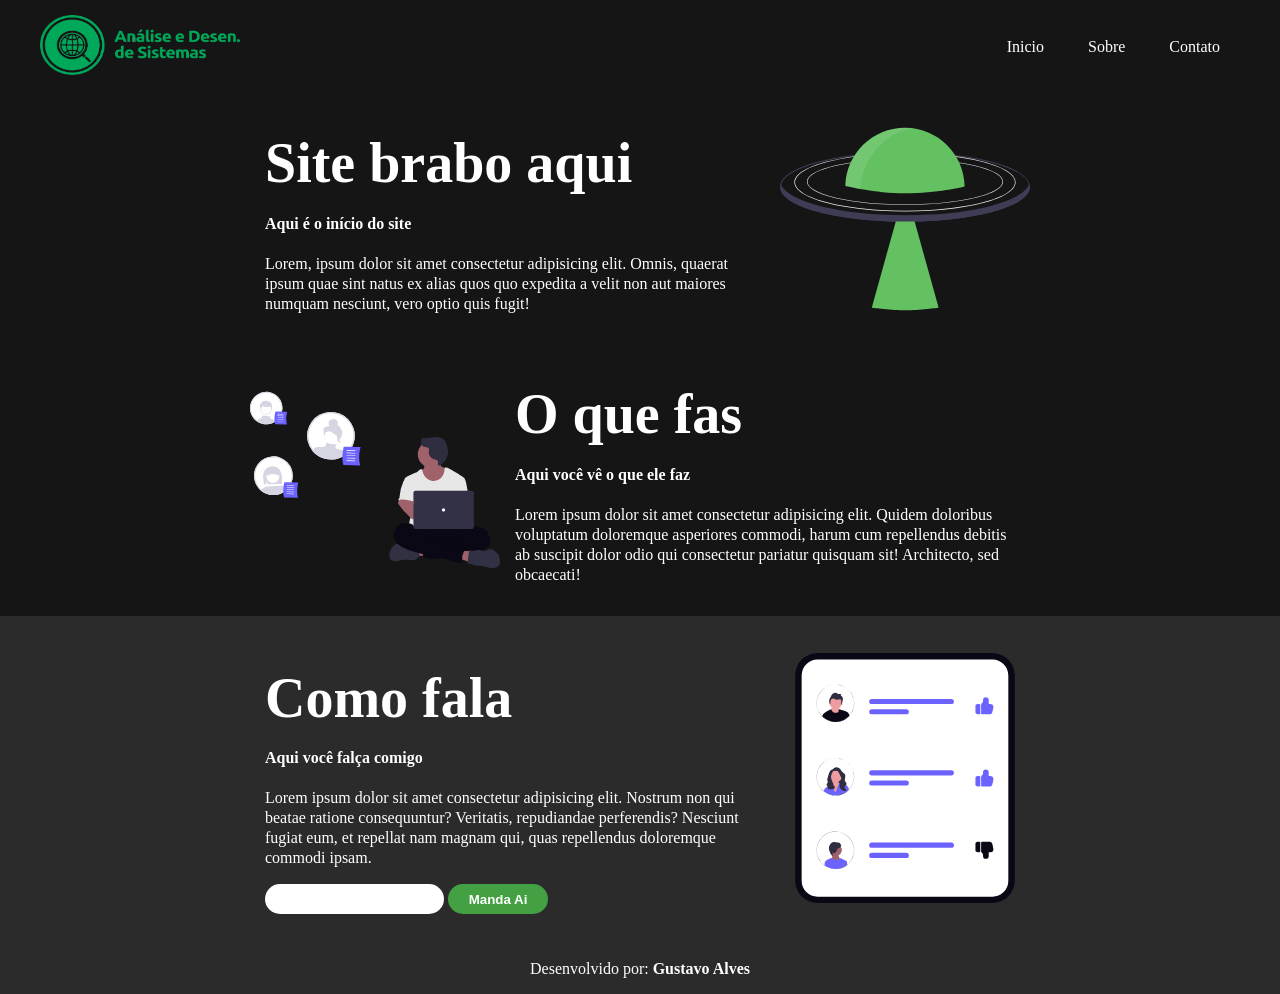
<file: index.html>
<!DOCTYPE html>
<html>
<head>
    <meta charset='utf-8'>
    <meta http-equiv='X-UA-Compatible' content='IE=edge'>
    <title>Aula 01</title>
    <meta name='viewport' content='width=device-width, initial-scale=1'>
    <link rel='stylesheet' type='text/css' media='screen' href='main.css'>
</head>
<body>
    <header class="container">
        <div>
            <img class="imgtopo" src="img/AnaliseDesenvSistemas.png">
        </div>
        <div>
            <ul>
                <li><a href="#início">Inicio</a></li>
                <li><a href="#sobre">Sobre</a></li>
                <li><a href="#contato">Contato</a></li>
            </ul>
        </div>        
    </header>

    <section id="início">
        <div class="container">
        <div class="main">
            <div>
                <h2>Site brabo aqui</h2>
                <h4>Aqui é o início do site</h4>
                <p>Lorem, ipsum dolor sit amet consectetur adipisicing elit. Omnis, quaerat ipsum quae sint natus ex alias quos quo expedita a velit non aut maiores numquam nesciunt, vero optio quis fugit!</p>
            </div>
        </div>
        <div>
            <img class="imgbody" src="img/undraw_unidentified-flying-object_x5ei (1).svg">
        </div>
    </div>
    </section>
   
    <section id="sobre">
    <div class="container">
        <div>
            <img class="imgbody" src="img/undraw_anonymous-feedback_gug3.svg">
        </div>
        <div class="main">
            <div>
                <h2>O que fas</h2>
                <h4>Aqui você vê o que ele faz</h4>
                <p>Lorem ipsum dolor sit amet consectetur adipisicing elit. Quidem doloribus voluptatum doloremque asperiores commodi, harum cum repellendus debitis ab suscipit dolor odio qui consectetur pariatur quisquam sit! Architecto, sed obcaecati!</p>
            </div>
        </div>
    </div>
     
    </section>

    <section id="contato">
        <div class="container">
        <div class="main">
            <div>
                <h2>Como fala</h2>
                <h4>Aqui você falça comigo</h4>
                <p>Lorem ipsum dolor sit amet consectetur adipisicing elit. Nostrum non qui beatae ratione consequuntur? Veritatis, repudiandae perferendis? Nesciunt fugiat eum, et repellat nam magnam qui, quas repellendus doloremque commodi ipsam.</p>
            </div>
            <div>
                <input type="email">
                <input type="submit" value="Manda Ai" id="btn-enviar">
            </div>
        </div>
        <div>
            <img class="imgbody" src="img/undraw_user-feedback_5fp8.svg">
        </div>
    </div>
    </section>

    <footer>
        <span>Desenvolvido por: <b>Gustavo Alves 
        
    </footer>
    
</body>
</html>
</file>
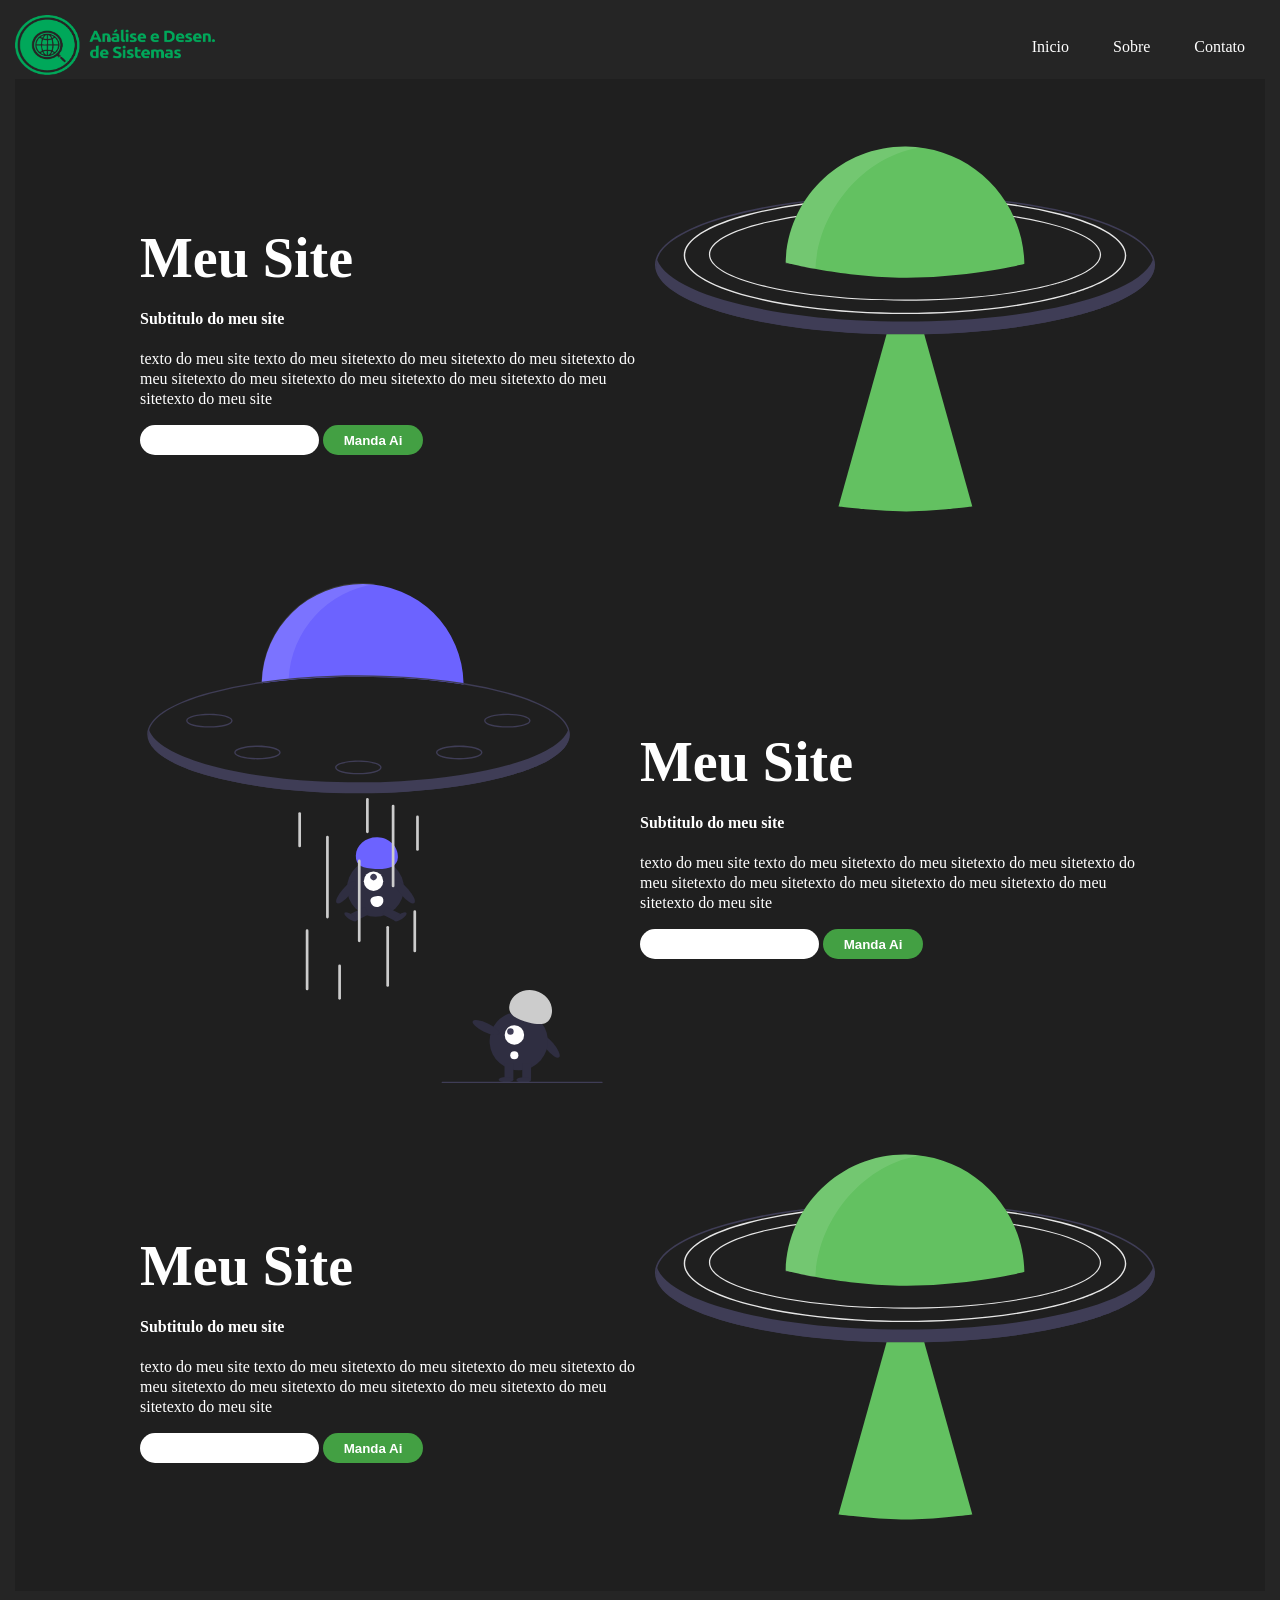
<file: Aula-Frontend-main/index.html>
<!DOCTYPE html>
<html>
<head>
    <meta charset='utf-8'>
    <meta http-equiv='X-UA-Compatible' content='IE=edge'>
    <title>Aula 01</title>
    <meta name='viewport' content='width=device-width, initial-scale=1'>
    <link rel='stylesheet' type='text/css' media='screen' href='main.css'>
</head>
<body>
    <header>
        <div>
            <img class="imgtopo" src="img/AnaliseDesenvSistemas.png">
        </div>
        <div>
            <ul>
                <li><a href="#inicio">Inicio</a></li>
                <li><a href="#meio">Sobre</a></li>
                <li><a href="#fim">Contato</a></li>
            </ul>
        </div>        
    </header>

    <section id="inicio">
        <div class="container">
        <div class="main">
            <div>
                <h2>Meu Site</h2>
                <h4>Subtitulo do meu site</h4>
                <p>texto do meu site texto do meu sitetexto do meu sitetexto do meu sitetexto do meu sitetexto do meu sitetexto do meu sitetexto do meu sitetexto do meu sitetexto do meu site</p>
            </div>
            <div>
                <input type="email">
                <input type="submit" value="Manda Ai" id="btn-enviar">
            </div>
        </div>
        <div>
            <img class="imgbody" src="img/undraw_unidentified-flying-object_x5ei (1).svg">
        </div>
       </div>
    </section>
    <section id="meio">
        <div class="container">
        <div>
            <img class="imgbody" src="img/undraw_taken_mshk.svg">
        </div>
        <div class="main">
            <div>
                <h2>Meu Site</h2>
                <h4>Subtitulo do meu site</h4>
                <p>texto do meu site texto do meu sitetexto do meu sitetexto do meu sitetexto do meu sitetexto do meu sitetexto do meu sitetexto do meu sitetexto do meu sitetexto do meu site</p>
            </div>
            <div>
                <input type="email">
                <input type="submit" value="Manda Ai" id="btn-enviar">
            </div>
        </div>
      </div>
    </section>
    <section id="fim">
        <div class="container">
        <div class="main">
            <div>
                <h2>Meu Site</h2>
                <h4>Subtitulo do meu site</h4>
                <p>texto do meu site texto do meu sitetexto do meu sitetexto do meu sitetexto do meu sitetexto do meu sitetexto do meu sitetexto do meu sitetexto do meu sitetexto do meu site</p>
            </div>
            <div>
                <input type="email">
                <input type="submit" value="Manda Ai" id="btn-enviar">
            </div>
        </div>
        <div>
            <img class="imgbody" src="img/undraw_unidentified-flying-object_x5ei (1).svg">
        </div>
        </div>
    </section>
</body>
</html>
</file>
<file: main.css>
html{
    scroll-behavior: smooth;
}

body{
    background-color: rgb(22, 21, 21);
    color: white;
    font-family: 'Segoe UI';
    margin: 0 auto;
}

a{
    color: white;
    text-decoration: none;
}

a:hover{
    color:green
}

header{
    padding: 15px;
    margin: 0 auto;
    top: 0;
    z-index: 1000;
    position:sticky;
    display: flex;
    flex-direction: row;
    justify-content: space-between;
    align-items: center;
    background-color: rgb(22, 21, 21);
}

.container{
    display: flex;
   flex-direction: row;
   justify-content: space-between;
   align-items: center;
   max-width: 1200px;
   margin: 0 auto;
}

#início{

}

#sobre{
    
}

#contato{
    background-color: rgb(43, 43, 43);    
    padding: 15px;
}

h2{
    font-size: 56px;
    line-height: 10px;
}

li{
    display: inline;
    margin: 20px;
}

.imgtopo{
    width: 200px;
    height: 60px;
}

.main{
    flex-direction: column;
    padding: 15px;
}

section{
   display: flex;
   flex-direction: row;
   justify-content: space-between;
   align-items: center;   
}

.imgbody{
    width: 500px;
    height: 500px;
}

p{
    line-height: 20px;
    max-width: 500px;
}

input{
    border-radius: 15px;
    border: none;
    height: 20px;
    padding: 5px;
}

#btn-enviar{
    width: 100px;
    height: 30px;
    background-color: rgb(67, 160, 67);
    font-weight: bold;
    color: white;
}

#btn-enviar:hover{
    cursor: pointer;
}

footer{
    background-color: rgb(43, 43, 43);
    height: 50px;
    display: flex;
    align-items: center;
    justify-content: center;
}
@media (max-width:780px) {
    .container{
        flex-direction: column;
    }
}
.imgbody{
    width: 250px;
    height: 250px;
}
</file>
<file: Aula-Frontend-main/main.css>
body{
    background-color: rgb(37, 37, 37);
    color: white;
    font-family: 'Segoe UI';
    margin: 0 auto;
    padding: 15px;
}

#inicio{background-color: rgb(31, 31, 31);}
#meio{background-color: rgb(31, 31, 31);}
#fim{background-color: rgb(31, 31, 31);}
a{
    color: white;
    text-decoration: none;
}

a:hover{
    color:rgb(24, 24, 24)
}

header{ 
    position:sticky;
    display: flex;
    flex-direction: row;
    justify-content: space-between;
    align-items: center;
}

.container{

    display: flex;
    flex-direction: row;
    justify-content: space-between;
    align-items: center;
    max-width: 1200px;
    margin: 0 auto;
}

h2{
    font-size: 56px;
    line-height: 10px;
}

li{
    display: inline;
    margin: 20px;
}

.imgtopo{
    width: 200px;
    height: 60px;
}

.main{
    flex-direction: column;
    padding: 15px;
}

section{
   display: flex;
   flex-direction: row;
   justify-content: space-between;
   align-items: center;   
}

.imgbody{
    width: 500px;
    height: 500px;
}

p{
    line-height: 20px;
    max-width: 500px;
}

input{
    border-radius: 15px;
    border: none;
    height: 20px;
    padding: 5px;
}

#btn-enviar{
    width: 100px;
    height: 30px;
    background-color: rgb(67, 160, 67);
    font-weight: bold;
    color: white;
}

#btn-enviar:hover{
    cursor: pointer;
}
</file>
